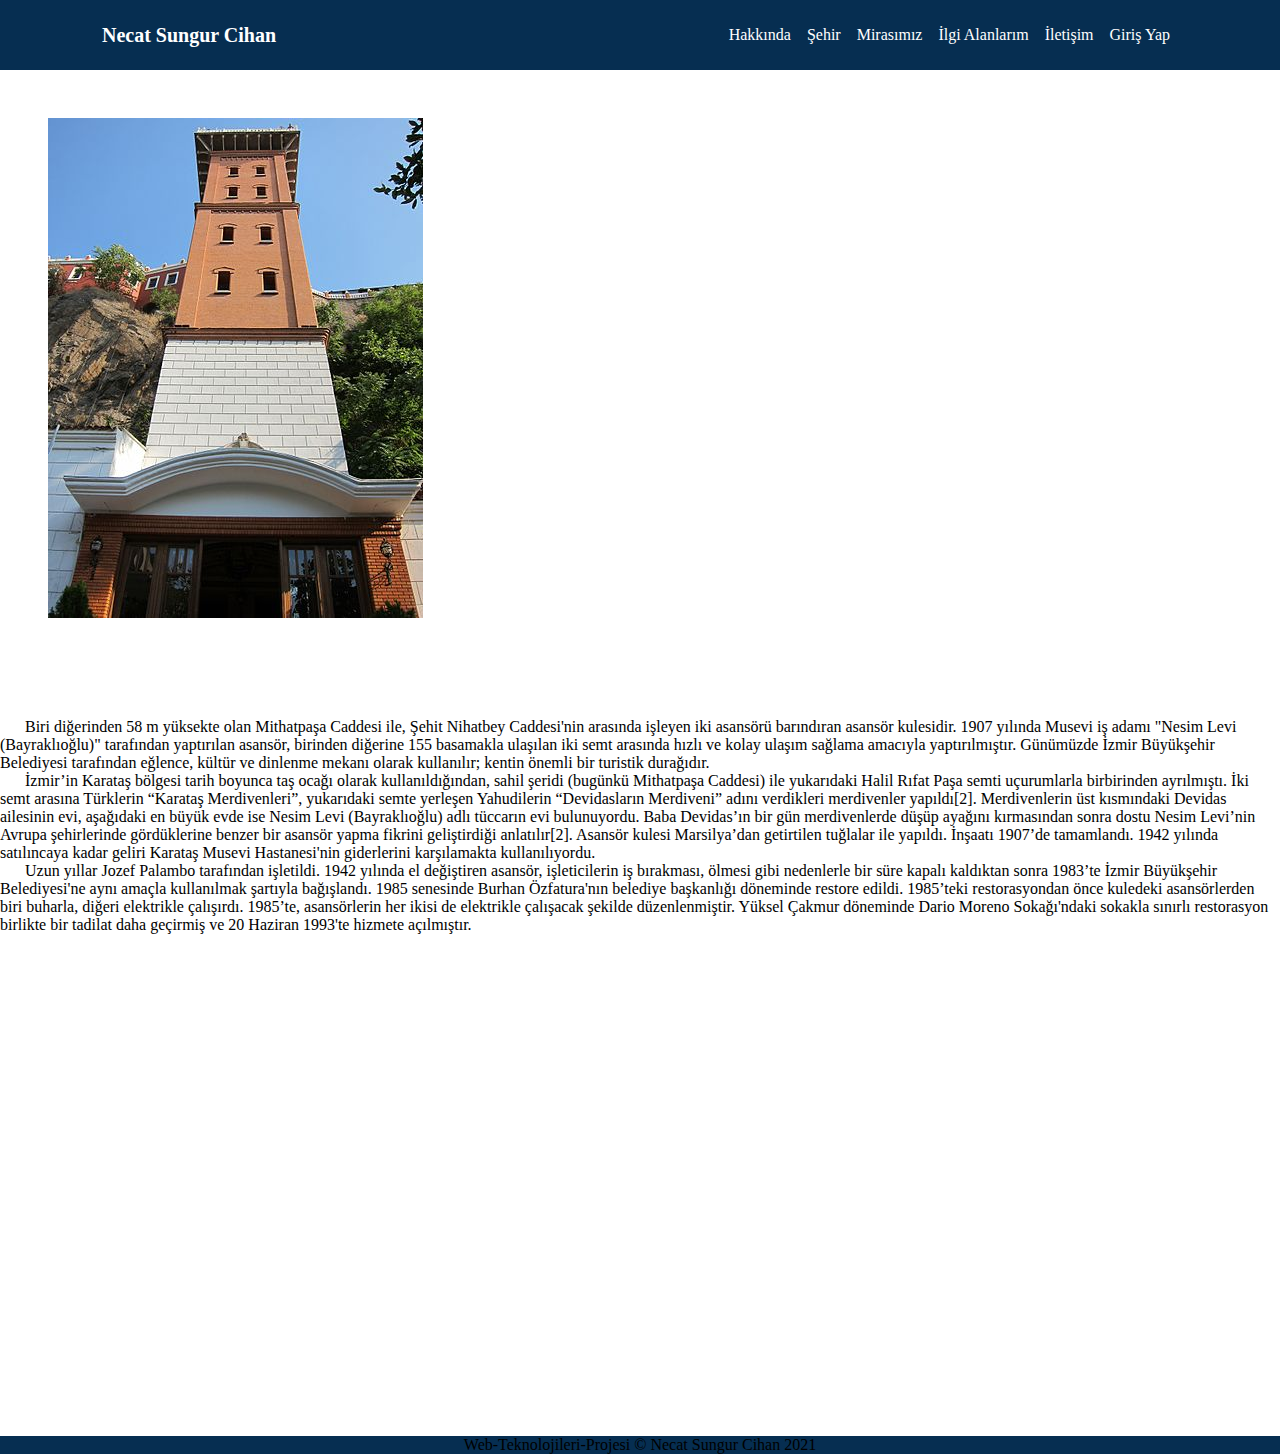
<file: asansor.html>
<!DOCTYPE html>
<html lang="en">
<head>
    <meta charset="UTF-8">
    <meta http-equiv="X-UA-Compatible" content="IE=edge">
    <meta name="viewport" content="width=device-width, initial-scale=1.0">
    <title>Necat Sungur Cihan | B191210046</title>
    <meta name="keyword" content="Necat Sungur Cihan | B191210046"> 
    <!-- Css links -->
    <link rel="stylesheet" href="css/global.css">
    <link rel="stylesheet" href="css/main.css">
    <!-- Tablet -->
    <link rel="stylesheet" media="(max-width:1200px)" href="css/tablet.css">
    <!-- Mobile -->
    <link rel="stylesheet" media="(max-width:768px)" href="css/mobile.css">
    <!-- Bootstrap -->
    <link href="https://cdn.jsdelivr.net/npm/bootstrap@5.0.0/dist/css/bootstrap.min.css" rel="stylesheet" integrity="sha384-wEmeIV1mKuiNpC+IOBjI7aAzPcEZeedi5yW5f2yOq55WWLwNGmvvx4Um1vskeMj0" crossorigin="anonymous">
</head>
<body>
    <header class="bg-dark-blue">
        <div class="nav-box">
          <nav id="navbar">
            <a href="index.html"><h1 class="heading-small">Necat Sungur Cihan</h1></a>
            <ul>
                <li><a href="index.html">Hakkında</a></li>
            <li><a href="city.html">Şehir</a></li>
            <li><a href="mirasimiz.html">Mirasımız</a></li>
            <li><a href="ilgi.php">İlgi Alanlarım</a></li>
            <li><a href="iletisim.html">İletişim</a></li>
            <li><a href="login.php">Giriş Yap</a></li>
            </ul>
        </nav>
        </div>
    </header>

    <div class="container">
        <div class="row">
            <div class="col-lg-5">
                <img src="images/Asansor_From_Ground_Level_Izmir_Turkey.jpg" alt="Tarihi Asansör" id="tower-pic">
            </div>
            <div class="col-lg-7">
                <p class="paragraf-extra"> 
                    <span id="paragraf">Biri diğerinden 58 m yüksekte olan Mithatpaşa Caddesi ile, Şehit Nihatbey Caddesi'nin arasında işleyen iki asansörü barındıran asansör kulesidir. 1907 yılında Musevi iş adamı "Nesim Levi (Bayraklıoğlu)" tarafından yaptırılan asansör, birinden diğerine 155 basamakla ulaşılan iki semt arasında hızlı ve kolay ulaşım sağlama amacıyla yaptırılmıştır. Günümüzde İzmir Büyükşehir Belediyesi tarafından eğlence, kültür ve dinlenme mekanı olarak kullanılır; kentin önemli bir turistik durağıdır.</span>
                </p>
                <p>
                    <span id="paragraf">İzmir’in Karataş bölgesi tarih boyunca taş ocağı olarak kullanıldığından, sahil şeridi (bugünkü Mithatpaşa Caddesi) ile yukarıdaki Halil Rıfat Paşa semti uçurumlarla birbirinden ayrılmıştı. İki semt arasına Türklerin “Karataş Merdivenleri”, yukarıdaki semte yerleşen Yahudilerin “Devidasların Merdiveni” adını verdikleri merdivenler yapıldı[2]. Merdivenlerin üst kısmındaki Devidas ailesinin evi, aşağıdaki en büyük evde ise Nesim Levi (Bayraklıoğlu) adlı tüccarın evi bulunuyordu. Baba Devidas’ın bir gün merdivenlerde düşüp ayağını kırmasından sonra dostu Nesim Levi’nin Avrupa şehirlerinde gördüklerine benzer bir asansör yapma fikrini geliştirdiği anlatılır[2]. Asansör kulesi Marsilya’dan getirtilen tuğlalar ile yapıldı. İnşaatı 1907’de tamamlandı. 1942 yılında satılıncaya kadar geliri Karataş Musevi Hastanesi'nin giderlerini karşılamakta kullanılıyordu.</span>
                </p>
                <p>
                    <span id="paragraf">Uzun yıllar Jozef Palambo tarafından işletildi. 1942 yılında el değiştiren asansör, işleticilerin iş bırakması, ölmesi gibi nedenlerle bir süre kapalı kaldıktan sonra 1983’te İzmir Büyükşehir Belediyesi'ne aynı amaçla kullanılmak şartıyla bağışlandı. 1985 senesinde Burhan Özfatura'nın belediye başkanlığı döneminde restore edildi. 1985’teki restorasyondan önce kuledeki asansörlerden biri buharla, diğeri elektrikle çalışırdı. 1985’te, asansörlerin her ikisi de elektrikle çalışacak şekilde düzenlenmiştir. Yüksel Çakmur döneminde Dario Moreno Sokağı'ndaki sokakla sınırlı restorasyon birlikte bir tadilat daha geçirmiş ve 20 Haziran 1993'te hizmete açılmıştır.</span>
                </p>
            </div>
            <iframe src="https://www.google.com/maps/embed?pb=!1m18!1m12!1m3!1d3126.423436510068!2d27.11536106529469!3d38.408578229648924!2m3!1f0!2f0!3f0!3m2!1i1024!2i768!4f13.1!3m3!1m2!1s0x14bbd925a76e26f7%3A0xb540dfdc0bb32e47!2zxLB6bWlyIFRhcmloaSBBc2Fuc8O2ciBCaW5hc8Sx!5e0!3m2!1sen!2str!4v1621702652671!5m2!1sen!2str" width="600" height="450" style="border:0;" allowfullscreen="" loading="lazy"></iframe>
        </div>
    </div>
    

    <footer class="py-5 bg-dark-blue text-white text-center">
        Web-Teknolojileri-Projesi © Necat Sungur Cihan 2021
    </footer>
    
    
      <script src="https://cdn.jsdelivr.net/npm/bootstrap@5.0.1/dist/js/bootstrap.bundle.min.js" integrity="sha384-gtEjrD/SeCtmISkJkNUaaKMoLD0//ElJ19smozuHV6z3Iehds+3Ulb9Bn9Plx0x4" crossorigin="anonymous"></script>
</body>
</html>
</file>
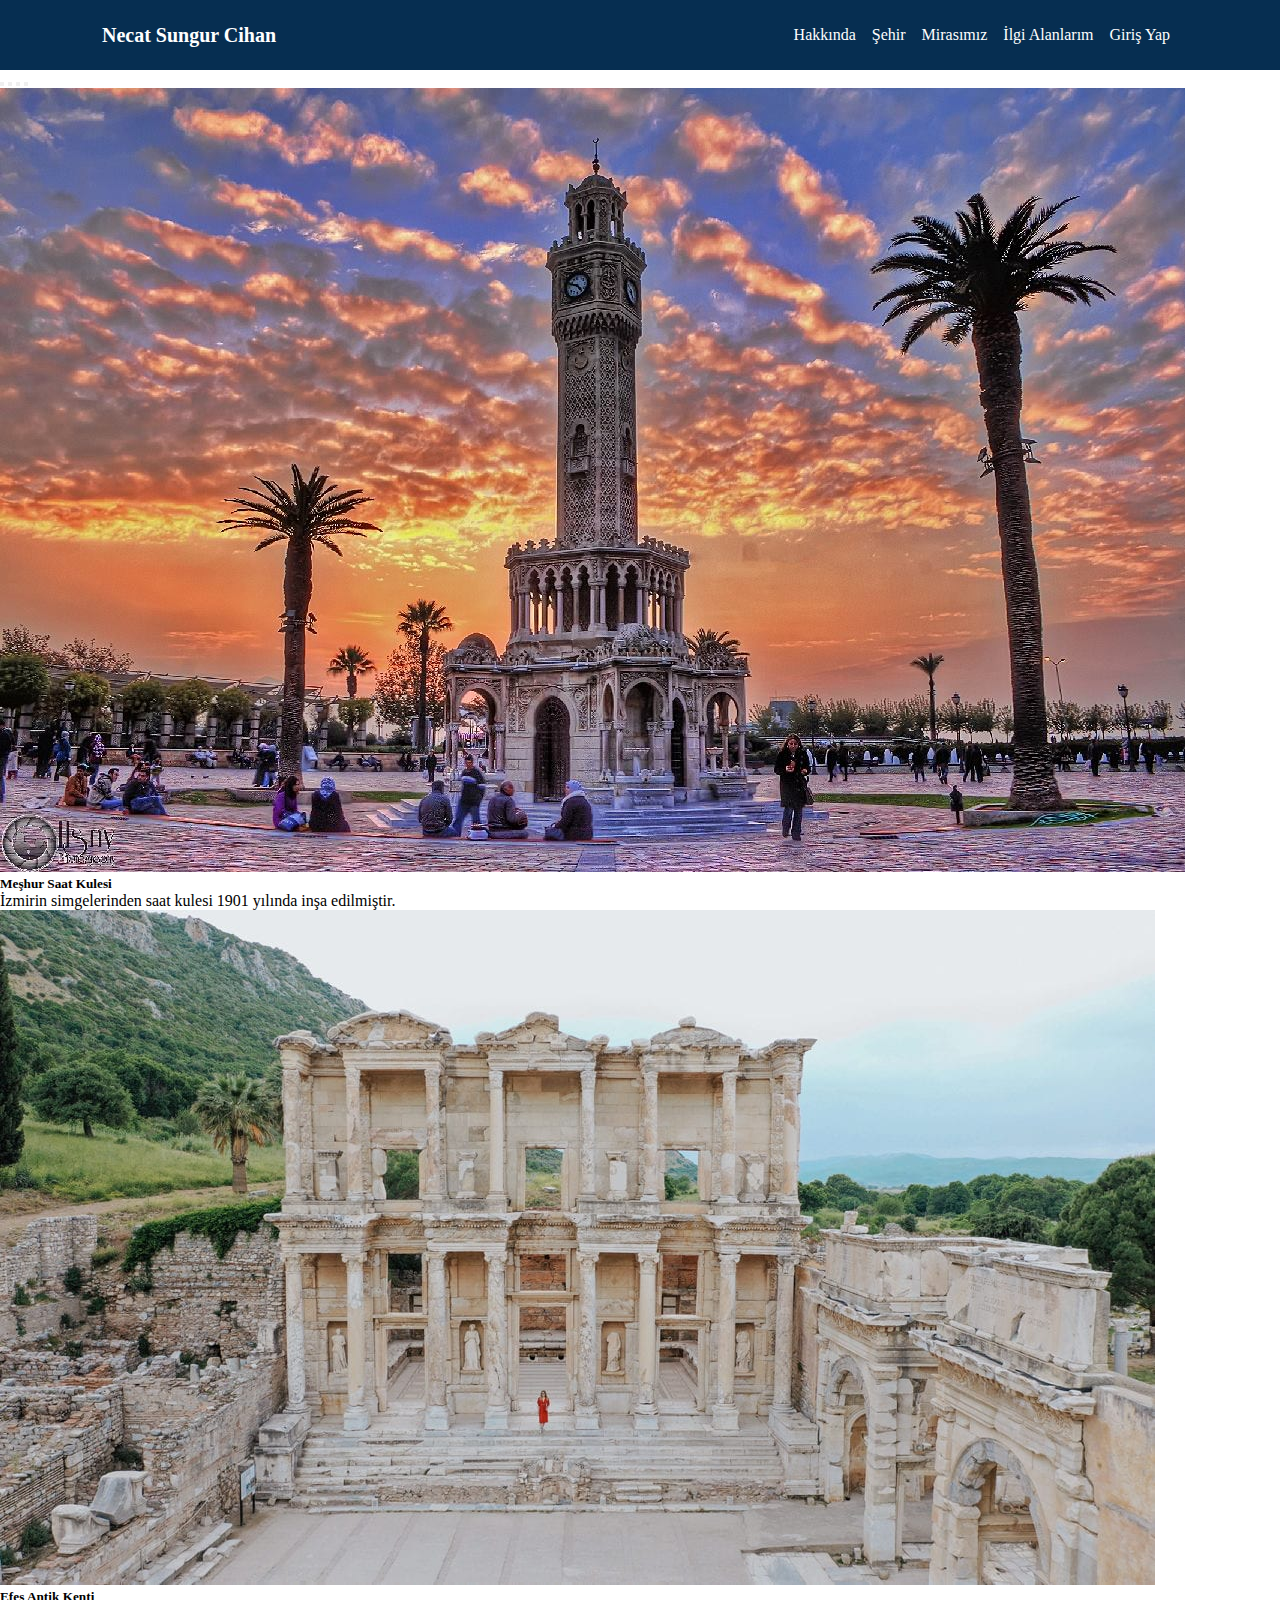
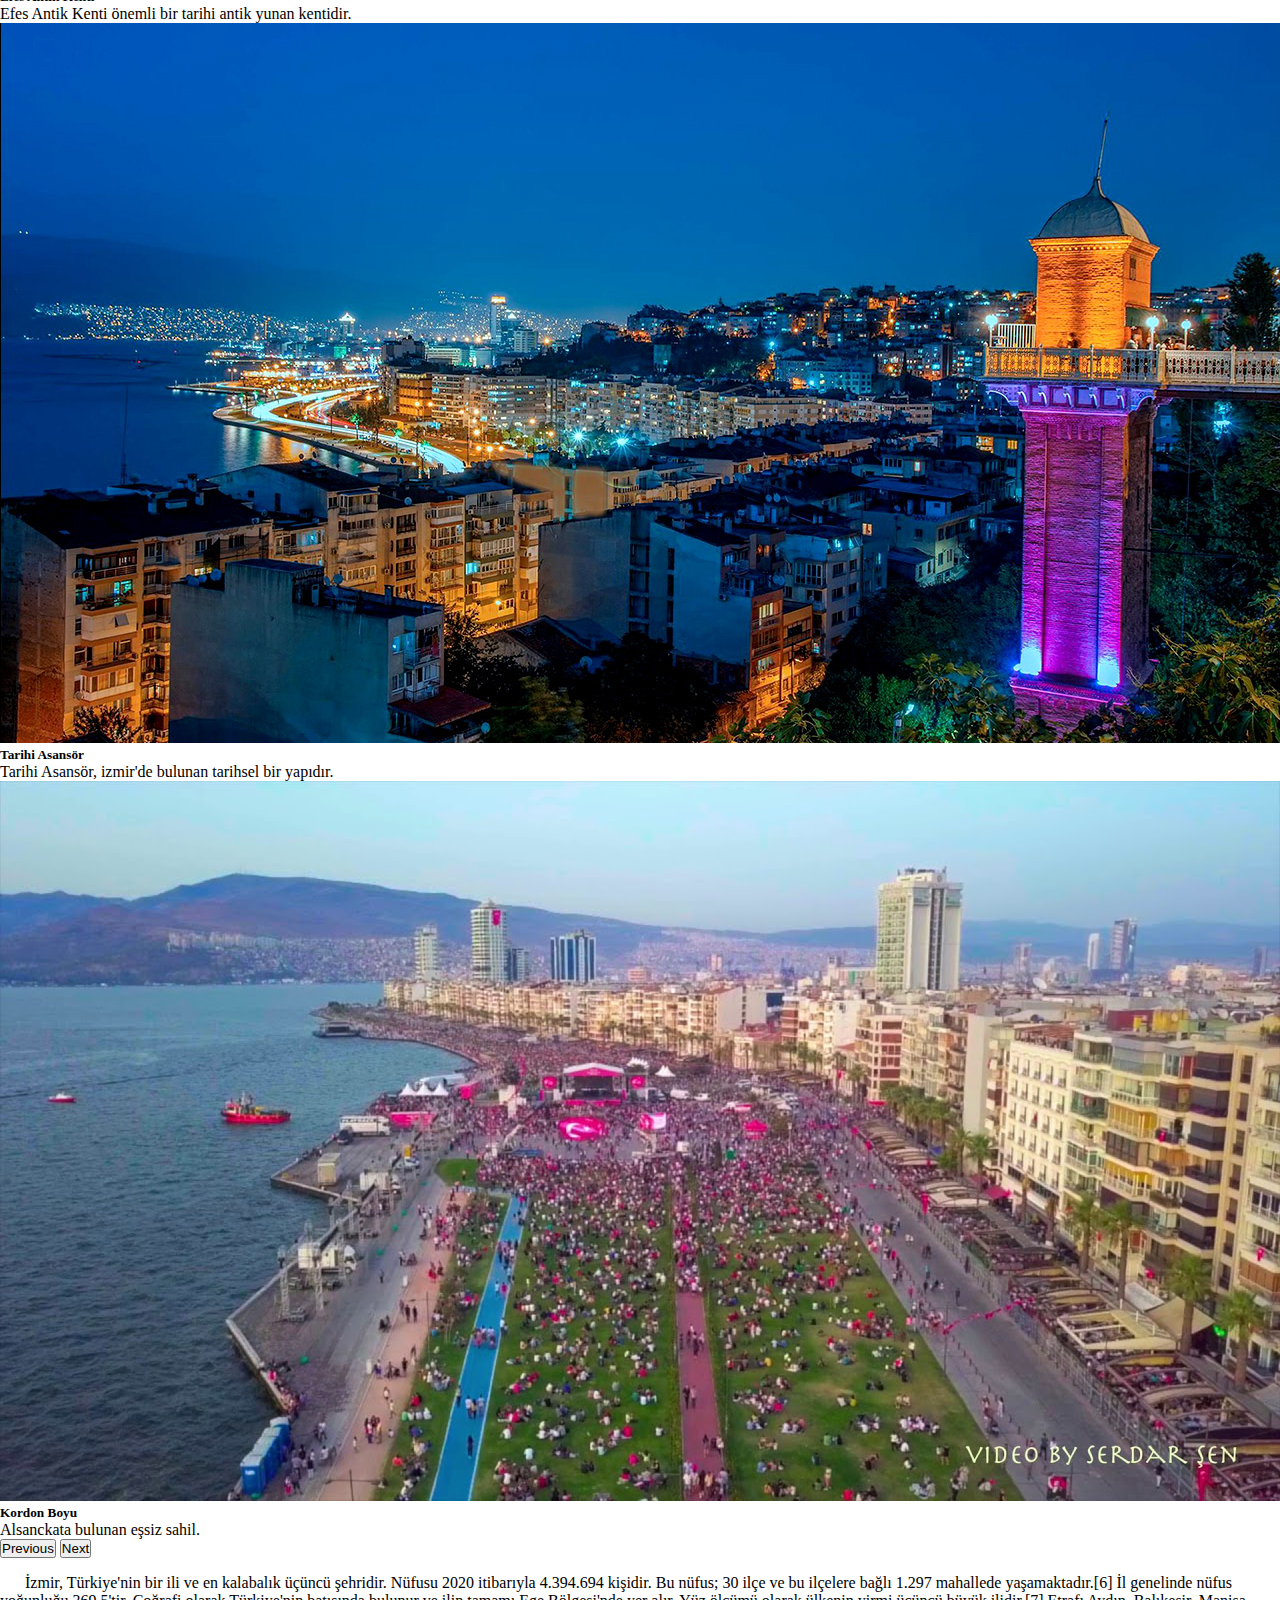
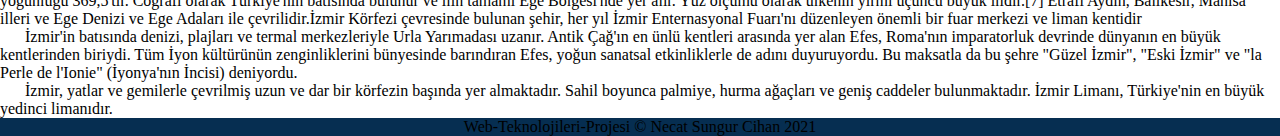
<file: city.html>
<!DOCTYPE html>
<html lang="en">
<head>
    <meta charset="UTF-8">
    <meta http-equiv="X-UA-Compatible" content="IE=edge">
    <meta name="viewport" content="width=device-width, initial-scale=1.0">
    <title>Necat Sungur Cihan | B191210046</title>
    <meta name="keyword" content="Necat Sungur Cihan | B191210046"> 
    <!-- Css links -->
    <link rel="stylesheet" href="css/global.css">
    <link rel="stylesheet" href="css/main.css">
    <!-- Tablet -->
    <link rel="stylesheet" media="(max-width:768px)" href="css/tablet.css">
    <!-- Mobile -->
    <link rel="stylesheet" media="(max-width:768px)" href="css/mobile.css">
    <!-- Bootstrap -->
    <link href="https://cdn.jsdelivr.net/npm/bootstrap@5.0.0/dist/css/bootstrap.min.css" rel="stylesheet" integrity="sha384-wEmeIV1mKuiNpC+IOBjI7aAzPcEZeedi5yW5f2yOq55WWLwNGmvvx4Um1vskeMj0" crossorigin="anonymous">
</head>
<body>
    <header class="bg-dark-blue">
        <div class="nav-box">
          <nav id="navbar">
            <a href="index.html"><h1 class="heading-small">Necat Sungur Cihan</h1></a>

            <ul>
                <li><a href="index.html">Hakkında</a></li>
                <li><a href="city.html">Şehir</a></li>
                <li><a href="mirasimiz.html">Mirasımız</a></li>
                <li><a href="#ilgi">İlgi Alanlarım</a></li>
                <li><a href="#giris">Giriş Yap</a></li>
            </ul>
        </nav>
        </div>
    </header>

    <main>
      <div class="container mt-3  ">
        <div class="row">
          <div id="carouselExampleCaptions" class="carousel slide" data-bs-ride="carousel">
            <div class="carousel-indicators">
              <button type="button" data-bs-target="#carouselExampleCaptions" data-bs-slide-to="0" class="active" aria-current="true" aria-label="Slide 1"></button>
              <button type="button" data-bs-target="#carouselExampleCaptions" data-bs-slide-to="1" aria-label="Slide 2"></button>
              <button type="button" data-bs-target="#carouselExampleCaptions" data-bs-slide-to="2" aria-label="Slide 3"></button>
              <button type="button" data-bs-target="#carouselExampleCaptions" data-bs-slide-to="3" aria-label="Slide 4"></button>
            </div>
            <div class="carousel-inner">
              <div class="carousel-item active ">
                <a href="saatkulesi.html">
                  <img src="images/izmirsaatkulesi-1.jpg" class="d-block w-100" alt="Saat Kulesi">
                </a>
                <div class="carousel-caption d-none d-md-block">
                  <h5>Meşhur Saat Kulesi</h5>
                  <p>İzmirin simgelerinden saat kulesi 1901 yılında inşa edilmiştir.</p>
                </div>
              </div>
              <div class="carousel-item">
                <a href="efes.html">
                  <img src="images/efes-antik-kenti-selcuk-izmir-1155x675.jpg" class="d-block w-100" alt="Efes Antik Kenti">
                </a>
                <div class="carousel-caption d-none d-md-block">
                  <h5>Efes Antik Kenti</h5>
                  <p>Efes Antik Kenti önemli bir tarihi antik yunan kentidir.</p>
                </div>
              </div>
              <div class="carousel-item">
                <a href="asansor.html">
                  <img src="images/location.8114.747549.jpg" class="d-block w-100" alt="Tarihi Asansör">
                </a>
                <div class="carousel-caption d-none d-md-block">
                  <h5>Tarihi Asansör</h5>
                  <p>Tarihi Asansör, izmir'de bulunan tarihsel bir yapıdır.</p>
                </div>
              </div>
              <div class="carousel-item">
                <a href="kordon.html">
                  <img src="images/maxresdefault.jpg" class="d-block w-100" alt="Kordon Boyu">
                </a>
                <div class="carousel-caption d-none d-md-block">
                  <h5>Kordon Boyu</h5>
                  <p>Alsanckata bulunan eşsiz sahil.</p>
                </div>
              </div>
            </div>
            <button class="carousel-control-prev" type="button" data-bs-target="#carouselExampleCaptions" data-bs-slide="prev">
              <span class="carousel-control-prev-icon" aria-hidden="true"></span>
              <span class="visually-hidden">Previous</span>
            </button>
            <button class="carousel-control-next" type="button" data-bs-target="#carouselExampleCaptions" data-bs-slide="next">
              <span class="carousel-control-next-icon" aria-hidden="true"></span>
              <span class="visually-hidden">Next</span>
            </button>
          </div>
        </div>
      </div>
    </main>
    <div class="container">
      <p class="paragraf">
        <span id="paragraf">İzmir, Türkiye'nin bir ili ve en kalabalık üçüncü şehridir. Nüfusu 2020 itibarıyla 4.394.694 kişidir. Bu nüfus; 30 ilçe ve bu ilçelere bağlı 1.297 mahallede yaşamaktadır.[6] İl genelinde nüfus yoğunluğu 369,5'tir. Coğrafi olarak Türkiye'nin batısında bulunur ve ilin tamamı Ege Bölgesi'nde yer alır. Yüz ölçümü olarak ülkenin yirmi üçüncü büyük ilidir.[7] Etrafı Aydın, Balıkesir, Manisa illeri ve Ege Denizi ve Ege Adaları ile çevrilidir.İzmir Körfezi çevresinde bulunan şehir, her yıl İzmir Enternasyonal Fuarı'nı düzenleyen önemli bir fuar merkezi ve liman kentidir</span>
      </p>
      <p>
        <span id="paragraf">İzmir'in batısında denizi, plajları ve termal merkezleriyle Urla Yarımadası uzanır. Antik Çağ'ın en ünlü kentleri arasında yer alan Efes, Roma'nın imparatorluk devrinde dünyanın en büyük kentlerinden biriydi. Tüm İyon kültürünün zenginliklerini bünyesinde barındıran Efes, yoğun sanatsal etkinliklerle de adını duyuruyordu. Bu maksatla da bu şehre "Güzel İzmir", "Eski İzmir" ve "la Perle de l'Ionie" (İyonya'nın İncisi) deniyordu.</span>
      </p>
      <p>
        <span id="paragraf">İzmir, yatlar ve gemilerle çevrilmiş uzun ve dar bir körfezin başında yer almaktadır. Sahil boyunca palmiye, hurma ağaçları ve geniş caddeler bulunmaktadır. İzmir Limanı, Türkiye'nin en büyük yedinci limanıdır.</span>
      </p>
    </div>

    <footer class="py-5 bg-dark-blue text-white text-center">
      Web-Teknolojileri-Projesi © Necat Sungur Cihan 2021
    </footer>

    <script src="https://cdn.jsdelivr.net/npm/bootstrap@5.0.1/dist/js/bootstrap.bundle.min.js" integrity="sha384-gtEjrD/SeCtmISkJkNUaaKMoLD0//ElJ19smozuHV6z3Iehds+3Ulb9Bn9Plx0x4" crossorigin="anonymous"></script>

</body>
</html>
</file>
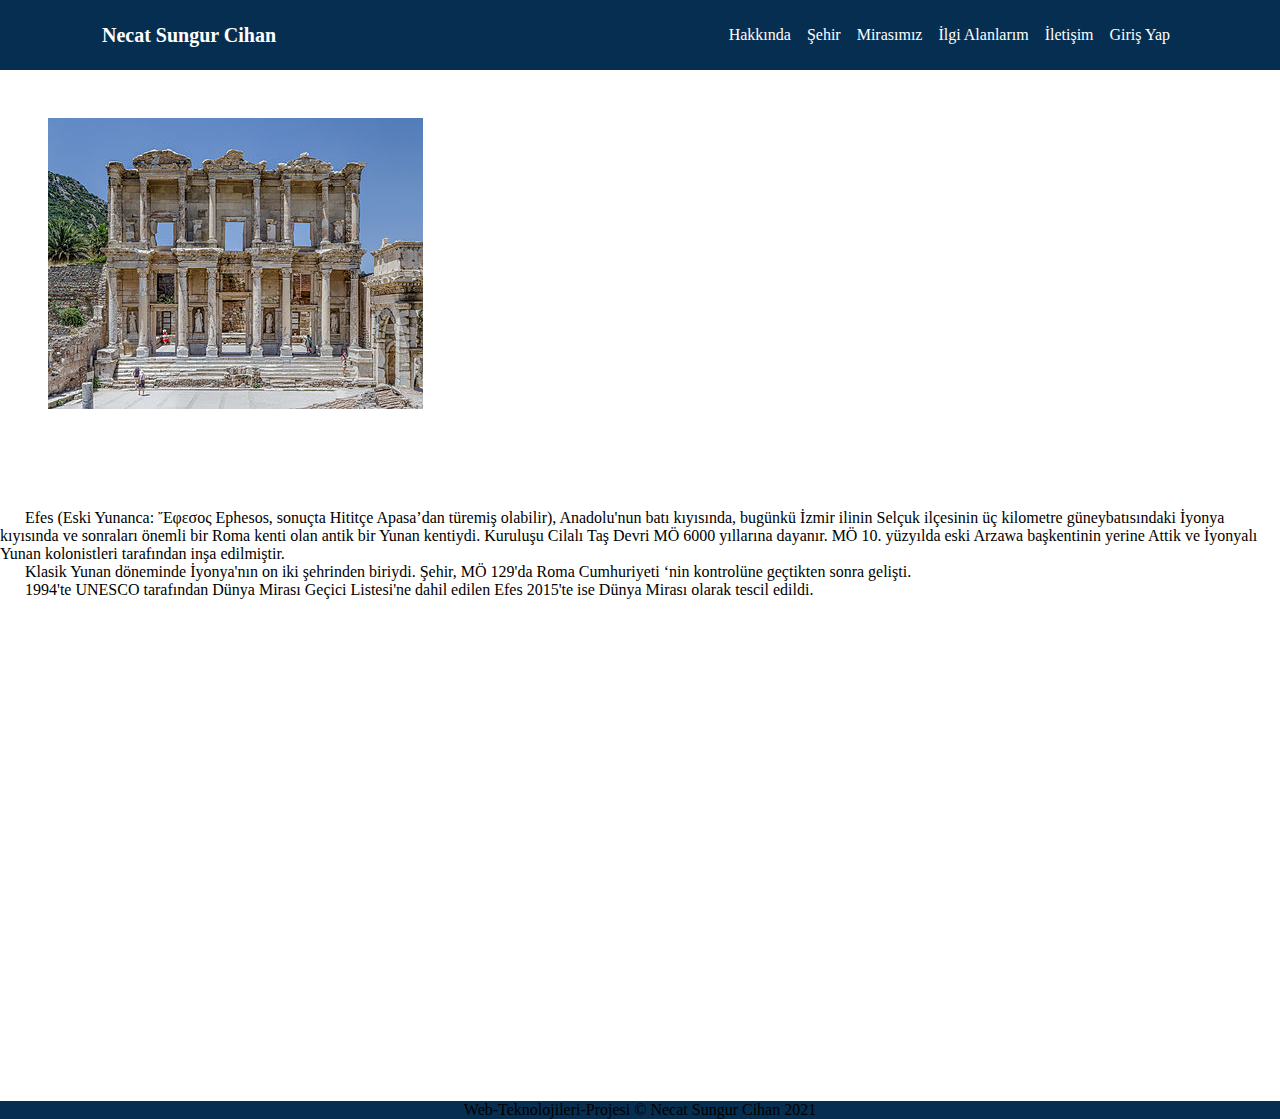
<file: efes.html>
<!DOCTYPE html>
<html lang="en">
<head>
    <meta charset="UTF-8">
    <meta http-equiv="X-UA-Compatible" content="IE=edge">
    <meta name="viewport" content="width=device-width, initial-scale=1.0">
    <title>Necat Sungur Cihan | B191210046</title>
    <meta name="keyword" content="Necat Sungur Cihan | B191210046"> 
    <!-- Css links -->
    <link rel="stylesheet" href="css/global.css">
    <link rel="stylesheet" href="css/main.css">
    <!-- Tablet -->
    <link rel="stylesheet" media="(max-width:1200px)" href="css/tablet.css">
    <!-- Mobile -->
    <link rel="stylesheet" media="(max-width:768px)" href="css/mobile.css">
    <!-- Bootstrap -->
    <link href="https://cdn.jsdelivr.net/npm/bootstrap@5.0.0/dist/css/bootstrap.min.css" rel="stylesheet" integrity="sha384-wEmeIV1mKuiNpC+IOBjI7aAzPcEZeedi5yW5f2yOq55WWLwNGmvvx4Um1vskeMj0" crossorigin="anonymous">
</head>
<body>
    <header class="bg-dark-blue">
        <div class="nav-box">
          <nav id="navbar">
            <a href="index.html"><h1 class="heading-small">Necat Sungur Cihan</h1></a>
    
            <ul>
                <li><a href="index.html">Hakkında</a></li>
            <li><a href="city.html">Şehir</a></li>
            <li><a href="mirasimiz.html">Mirasımız</a></li>
            <li><a href="ilgi.php">İlgi Alanlarım</a></li>
            <li><a href="iletisim.html">İletişim</a></li>
            <li><a href="login.php">Giriş Yap</a></li>
            </ul>
        </nav>
        </div>
    </header>

    <div class="container">
        <div class="row">
            <div class="col-lg-5">
                <img src="images/Ephesus_Celsus_Library_Façade.jpg" alt="Efes Antik Kenti" id="tower-pic">
            </div>
            <div class="col-lg-7">
                <p class="paragraf-extra">
                    <span id="paragraf">Efes (Eski Yunanca: Ἔφεσος Ephesos, sonuçta Hititçe Apasa’dan türemiş olabilir), Anadolu'nun batı kıyısında, bugünkü İzmir ilinin Selçuk ilçesinin üç kilometre güneybatısındaki İyonya kıyısında ve sonraları önemli bir Roma kenti olan antik bir Yunan kentiydi. Kuruluşu Cilalı Taş Devri MÖ 6000 yıllarına dayanır. MÖ 10. yüzyılda eski Arzawa başkentinin yerine Attik ve İyonyalı Yunan kolonistleri tarafından inşa edilmiştir.</span>
                </p>
                <p>
                    <span id="paragraf">Klasik Yunan döneminde İyonya'nın on iki şehrinden biriydi. Şehir, MÖ 129'da Roma Cumhuriyeti ‘nin kontrolüne geçtikten sonra gelişti.</span>
                </p>
                <p>
                    <span id="paragraf">1994'te UNESCO tarafından Dünya Mirası Geçici Listesi'ne dahil edilen Efes 2015'te ise Dünya Mirası olarak tescil edildi.</span>
                </p>
            </div>
            <iframe src="https://www.google.com/maps/embed?pb=!1m18!1m12!1m3!1d3146.5506709188458!2d27.339269215280886!3d37.94092627972965!2m3!1f0!2f0!3f0!3m2!1i1024!2i768!4f13.1!3m3!1m2!1s0x14bead48f0b30447%3A0xd0fbf18a0924b6f8!2sEfes%20Antik%20Kenti!5e0!3m2!1sen!2str!4v1621701323384!5m2!1sen!2str" width="750" height="450" style="border:0;" allowfullscreen="" loading="lazy"></iframe>
        </div>
    </div>



    <footer class="py-5 bg-dark-blue text-white text-center">
        Web-Teknolojileri-Projesi © Necat Sungur Cihan 2021
    </footer>
    
    
      <script src="https://cdn.jsdelivr.net/npm/bootstrap@5.0.1/dist/js/bootstrap.bundle.min.js" integrity="sha384-gtEjrD/SeCtmISkJkNUaaKMoLD0//ElJ19smozuHV6z3Iehds+3Ulb9Bn9Plx0x4" crossorigin="anonymous"></script>
</body>
</html>
</file>
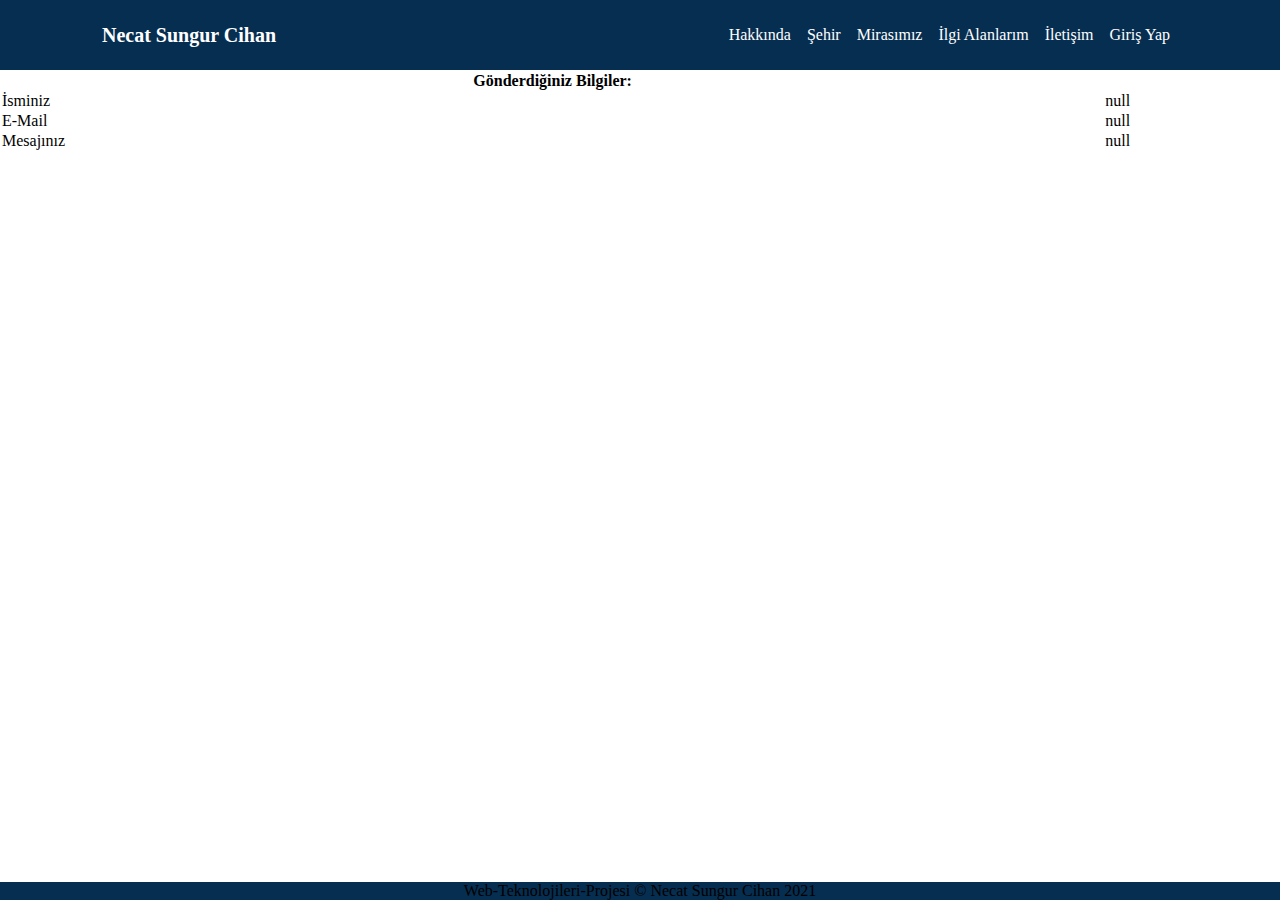
<file: git.html>
<!DOCTYPE html>
<html lang="en">
<head>
    <meta charset="UTF-8">
    <meta http-equiv="X-UA-Compatible" content="IE=edge">
    <meta name="viewport" content="width=device-width, initial-scale=1.0">
    <title>Necat Sungur Cihan | B191210046</title>
    <meta name="keyword" content="Necat Sungur Cihan | B191210046"> 
    <!-- Css links -->
    <link rel="stylesheet" href="css/global.css">
    <link rel="stylesheet" href="css/main.css">
    <!-- Tablet -->
    <link rel="stylesheet" media="(max-width:1200px)" href="css/tablet.css">
    <!-- Mobile -->
    <link rel="stylesheet" media="(max-width:768px)" href="css/mobile.css">
    <!-- Bootstrap -->
    <link href="https://cdn.jsdelivr.net/npm/bootstrap@5.0.0/dist/css/bootstrap.min.css" rel="stylesheet" integrity="sha384-wEmeIV1mKuiNpC+IOBjI7aAzPcEZeedi5yW5f2yOq55WWLwNGmvvx4Um1vskeMj0" crossorigin="anonymous">
</head>
<body>
    <header class="bg-dark-blue">
        <div class="nav-box">
          <nav id="navbar">
            <a href="index.html"><h1 class="heading-small">Necat Sungur Cihan</h1></a>
    
            <ul>
                <li><a href="index.html">Hakkında</a></li>
            <li><a href="city.html">Şehir</a></li>
            <li><a href="mirasimiz.html">Mirasımız</a></li>
            <li><a href="ilgi.php">İlgi Alanlarım</a></li>
            <li><a href="iletisim.html">İletişim</a></li>
            <li><a href="login.php">Giriş Yap</a></li>
            </ul>
        </nav>
        </div>
    </header>
    <main>

		<div class="container">
			
			<div class="row">




				<script type="text/javascript">

					function getParameterByName(name, url) 
					{
		            	if (!url) url = window.location.href;
    		       		name = name.replace(/[\[\]]/g, '\\$&');
        		    	var regex = new RegExp('[?&]' + name + '(=([^&#]*)|&|#|$)'),
            		    	results = regex.exec(url);
           				if (!results) return null;
           				if (!results[2]) return '';
           				return decodeURIComponent(results[2].replace(/\+/g, ' '));
        			}

  				    var name = getParameterByName('name');
  				    var email = getParameterByName('email');
  				    var message = getParameterByName('message');

				</script>

				<table class="table">
						<thead class="">
							<tr>
								<th>Gönderdiğiniz Bilgiler: </th>
							</tr>
						</thead>

						<tbody>
							<tr>
								<td>İsminiz</td>
								<td>
									<script>document.write(name);
									</script>
								</td>
							</tr>
	
							<tr>
								<td>E-Mail</td>
								<td>
									<script>document.write(email);
									</script>
								</td>
							</tr>
	
							<tr>
								<td>Mesajınız</td>
								<td>
									<script>document.write(message);
									</script>
								</td>
							</tr>
	
						</tbody>
					
				</table>	


			</div>

		</div>

	</main>

    <footer class="py-5 bg-dark-blue text-white text-center" id="footer-ilgi">
        Web-Teknolojileri-Projesi © Necat Sungur Cihan 2021
      </footer>
  
      <script src="https://cdn.jsdelivr.net/npm/bootstrap@5.0.1/dist/js/bootstrap.bundle.min.js" integrity="sha384-gtEjrD/SeCtmISkJkNUaaKMoLD0//ElJ19smozuHV6z3Iehds+3Ulb9Bn9Plx0x4" crossorigin="anonymous"></script>
</body>
</html>
</file>
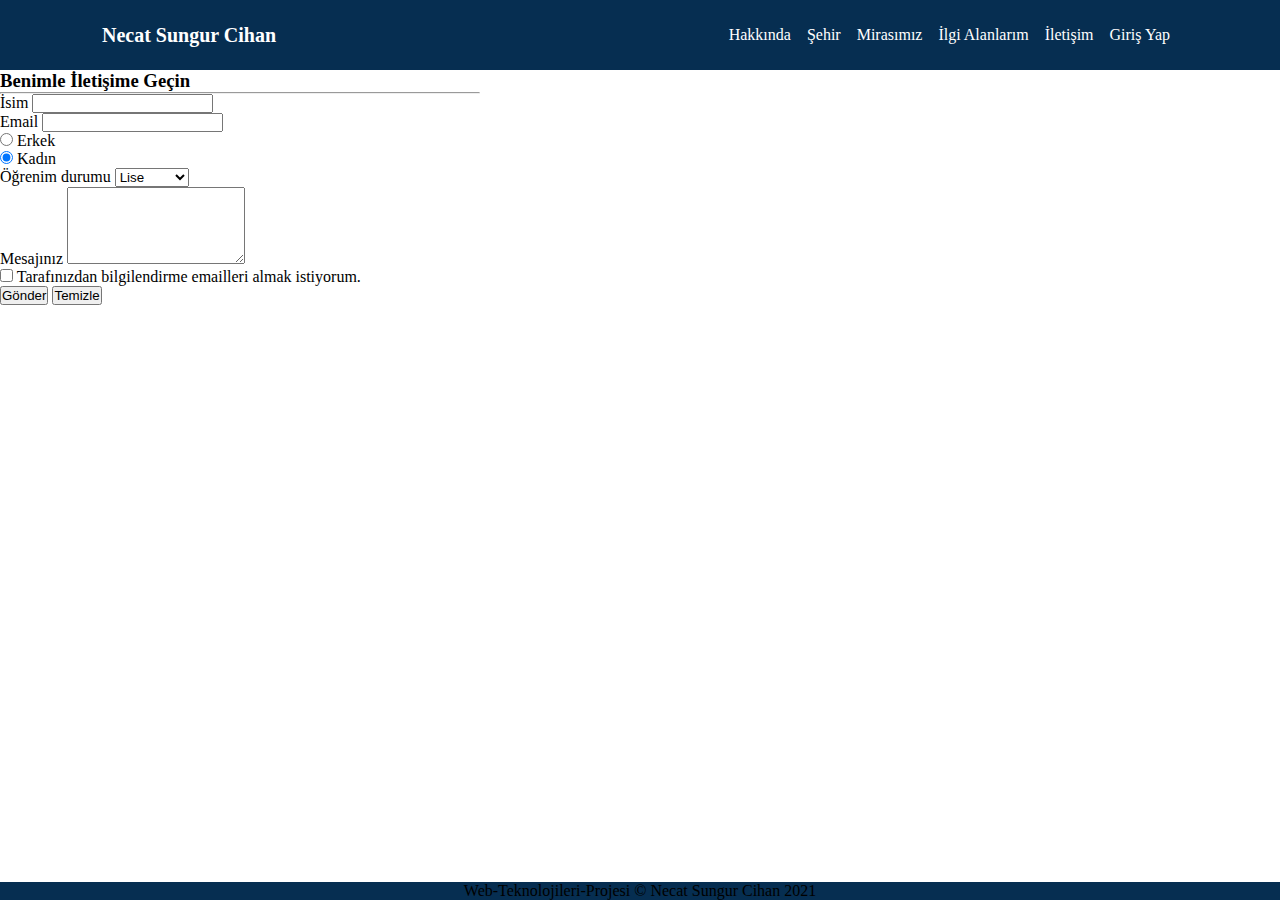
<file: iletisim.html>
<!DOCTYPE html>
<html lang="en">
<head>
    <meta charset="UTF-8">
    <meta http-equiv="X-UA-Compatible" content="IE=edge">
    <meta name="viewport" content="width=device-width, initial-scale=1.0">
    <title>Necat Sungur Cihan | B191210046</title>
    <meta name="keyword" content="Necat Sungur Cihan | B191210046"> 
    <!-- Css links -->
    <link rel="stylesheet" href="css/global.css">
    <link rel="stylesheet" href="css/main.css">
    <!-- Tablet -->
    <link rel="stylesheet" media="(max-width:1200px)" href="css/tablet.css">
    <!-- Mobile -->
    <link rel="stylesheet" media="(max-width:768px)" href="css/mobile.css">
    <!-- Bootstrap -->
    <link href="https://cdn.jsdelivr.net/npm/bootstrap@5.0.0/dist/css/bootstrap.min.css" rel="stylesheet" integrity="sha384-wEmeIV1mKuiNpC+IOBjI7aAzPcEZeedi5yW5f2yOq55WWLwNGmvvx4Um1vskeMj0" crossorigin="anonymous">
</head>
<body>
    <header class="bg-dark-blue">
        <div class="nav-box">
          <nav id="navbar">
            <a href="index.html"><h1 class="heading-small">Necat Sungur Cihan</h1></a>
    
            <ul>
                <li><a href="index.html">Hakkında</a></li>
            <li><a href="city.html">Şehir</a></li>
            <li><a href="mirasimiz.html">Mirasımız</a></li>
            <li><a href="ilgi.php">İlgi Alanlarım</a></li>
            <li><a href="iletisim.html">İletişim</a></li>
            <li><a href="login.php">Giriş Yap</a></li>
            </ul>
        </nav>
        </div>
    </header>
    <div class="container">
        <form action="git.html" class="iletisim" onsubmit="dene()">
            <h3>Benimle İletişime Geçin</h3>
            <hr>
            <div class="form-group">
                <label for="name">İsim</label>
                <input type="text" name="name" id="name" class="form-control">
            </div>
            <div class="form-group">
                <label for="email">Email</label>
                <input type="email" id="email" name="email" class="form-control">
            </div>
            <div class="form-check">            
                <input class="form-check-input" type="radio" name="flexRadioDefault" id="flexRadioDefault1">
                <label class="form-check-label" for="flexRadioDefault1">
                  Erkek
                </label>
              </div>
              <div class="form-check">
                <input class="form-check-input" type="radio" name="flexRadioDefault" id="flexRadioDefault2" checked>
                <label class="form-check-label" for="flexRadioDefault2">
                  Kadın
                </label>
              </div>
            <div class="form-group">
                <label for="language">Öğrenim durumu</label>
                <select class="form-control" id="language">
                    <option>Lise</option>
                    <option>Önlisans</option>
                    <option>Lisans</option>
                </select>
            </div>
            <div class="form-group">
                <label for="message">Mesajınız</label>
                <textarea name="message" id="message" rows="5" class="form-control"></textarea>
            </div>
            <div class="form-group">
                <div class="form-check">
                    <input type="checkbox" name="accept" id="accept" class="form-check-input">
                    <label for="accept" class="form-check-test">Tarafınızdan bilgilendirme emailleri almak istiyorum.</label>
                </div>
            </div>
            <button type="submit" class="btn btn-primary" onclick="dene()" id="uyari">Gönder</button>
            <button  class="btn btn-danger" id="temizle">Temizle</button>

        </form>
    </div>

      <footer class="py-5 bg-dark-blue text-white text-center" id="footer-ilgi">
        Web-Teknolojileri-Projesi © Necat Sungur Cihan 2021
      </footer>
  
      <script src="app.js"></script>
      <script src="https://cdn.jsdelivr.net/npm/bootstrap@5.0.1/dist/js/bootstrap.bundle.min.js" integrity="sha384-gtEjrD/SeCtmISkJkNUaaKMoLD0//ElJ19smozuHV6z3Iehds+3Ulb9Bn9Plx0x4" crossorigin="anonymous"></script>
</body>
</html>
</file>
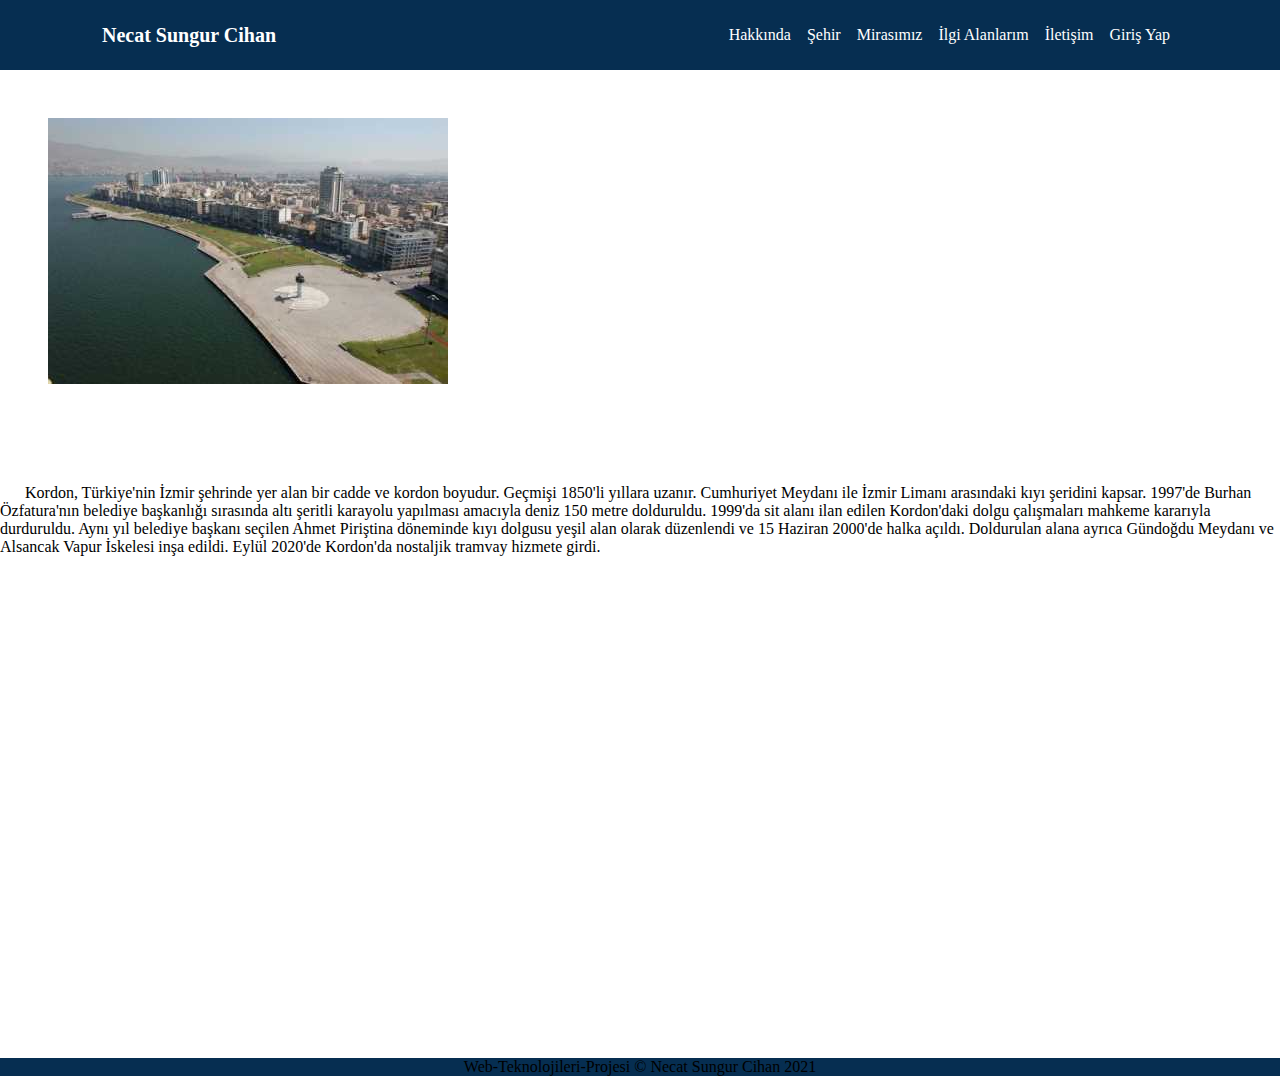
<file: kordon.html>
<!DOCTYPE html>
<html lang="en">
<head>
    <meta charset="UTF-8">
    <meta http-equiv="X-UA-Compatible" content="IE=edge">
    <meta name="viewport" content="width=device-width, initial-scale=1.0">
    <meta name="keyword" content="Necat Sungur Cihan | B191210046"> 
    <!-- Css links -->
    <link rel="stylesheet" href="css/global.css">
    <link rel="stylesheet" href="css/main.css">
    <!-- Tablet -->
    <link rel="stylesheet" media="(max-width:1200px)" href="css/tablet.css">
    <!-- Mobile -->
    <link rel="stylesheet" media="(max-width:768px)" href="css/mobile.css">
    <!-- Bootstrap -->
    <link href="https://cdn.jsdelivr.net/npm/bootstrap@5.0.0/dist/css/bootstrap.min.css" rel="stylesheet" integrity="sha384-wEmeIV1mKuiNpC+IOBjI7aAzPcEZeedi5yW5f2yOq55WWLwNGmvvx4Um1vskeMj0" crossorigin="anonymous">
</head>
<body>
    <header class="bg-dark-blue">
        <div class="nav-box">
          <nav id="navbar">
            <a href="index.html"><h1 class="heading-small">Necat Sungur Cihan</h1></a>
            <ul>
                <li><a href="index.html">Hakkında</a></li>
            <li><a href="city.html">Şehir</a></li>
            <li><a href="mirasimiz.html">Mirasımız</a></li>
            <li><a href="ilgi.php">İlgi Alanlarım</a></li>
            <li><a href="iletisim.html">İletişim</a></li>
            <li><a href="login.php">Giriş Yap</a></li>
            </ul>
        </nav>
        </div>
    </header>

    <div class="container">
        <div class="row">
            <div class="col-lg-5">
                <img src="images/0fec96fe-b32f-4513-9b62-650a34f733d2.jpg" alt="Alsancak Kordon" id="tower-pic">
            </div>
            <div class="col-lg-7">
                <p class="paragraf-extra">
                    <span id="paragraf">Kordon, Türkiye'nin İzmir şehrinde yer alan bir cadde ve kordon boyudur. Geçmişi 1850'li yıllara uzanır. Cumhuriyet Meydanı ile İzmir Limanı arasındaki kıyı şeridini kapsar. 1997'de Burhan Özfatura'nın belediye başkanlığı sırasında altı şeritli karayolu yapılması amacıyla deniz 150 metre dolduruldu. 1999'da sit alanı ilan edilen Kordon'daki dolgu çalışmaları mahkeme kararıyla durduruldu. Aynı yıl belediye başkanı seçilen Ahmet Piriştina döneminde kıyı dolgusu yeşil alan olarak düzenlendi ve 15 Haziran 2000'de halka açıldı. Doldurulan alana ayrıca Gündoğdu Meydanı ve Alsancak Vapur İskelesi inşa edildi. Eylül 2020'de Kordon'da nostaljik tramvay hizmete girdi.</span>
                </p>
            </div>
            <iframe src="https://www.google.com/maps/embed?pb=!1m18!1m12!1m3!1d3125.1430871736466!2d27.139252615295565!3d38.43816377964414!2m3!1f0!2f0!3f0!3m2!1i1024!2i768!4f13.1!3m3!1m2!1s0x14bbd85b1ee6cb8d%3A0x6a9bc8cd5752e270!2sKordon%20Alsancak%20Izmir!5e0!3m2!1sen!2str!4v1621703544146!5m2!1sen!2str" width="600" height="450" style="border:0;" allowfullscreen="" loading="lazy"></iframe>

        </div>
    </div>
    

    <footer class="py-5 bg-dark-blue text-white text-center">
        Web-Teknolojileri-Projesi © Necat Sungur Cihan 2021
    </footer>
    
    
      <script src="https://cdn.jsdelivr.net/npm/bootstrap@5.0.1/dist/js/bootstrap.bundle.min.js" integrity="sha384-gtEjrD/SeCtmISkJkNUaaKMoLD0//ElJ19smozuHV6z3Iehds+3Ulb9Bn9Plx0x4" crossorigin="anonymous"></script>
</body>
</html>
</file>
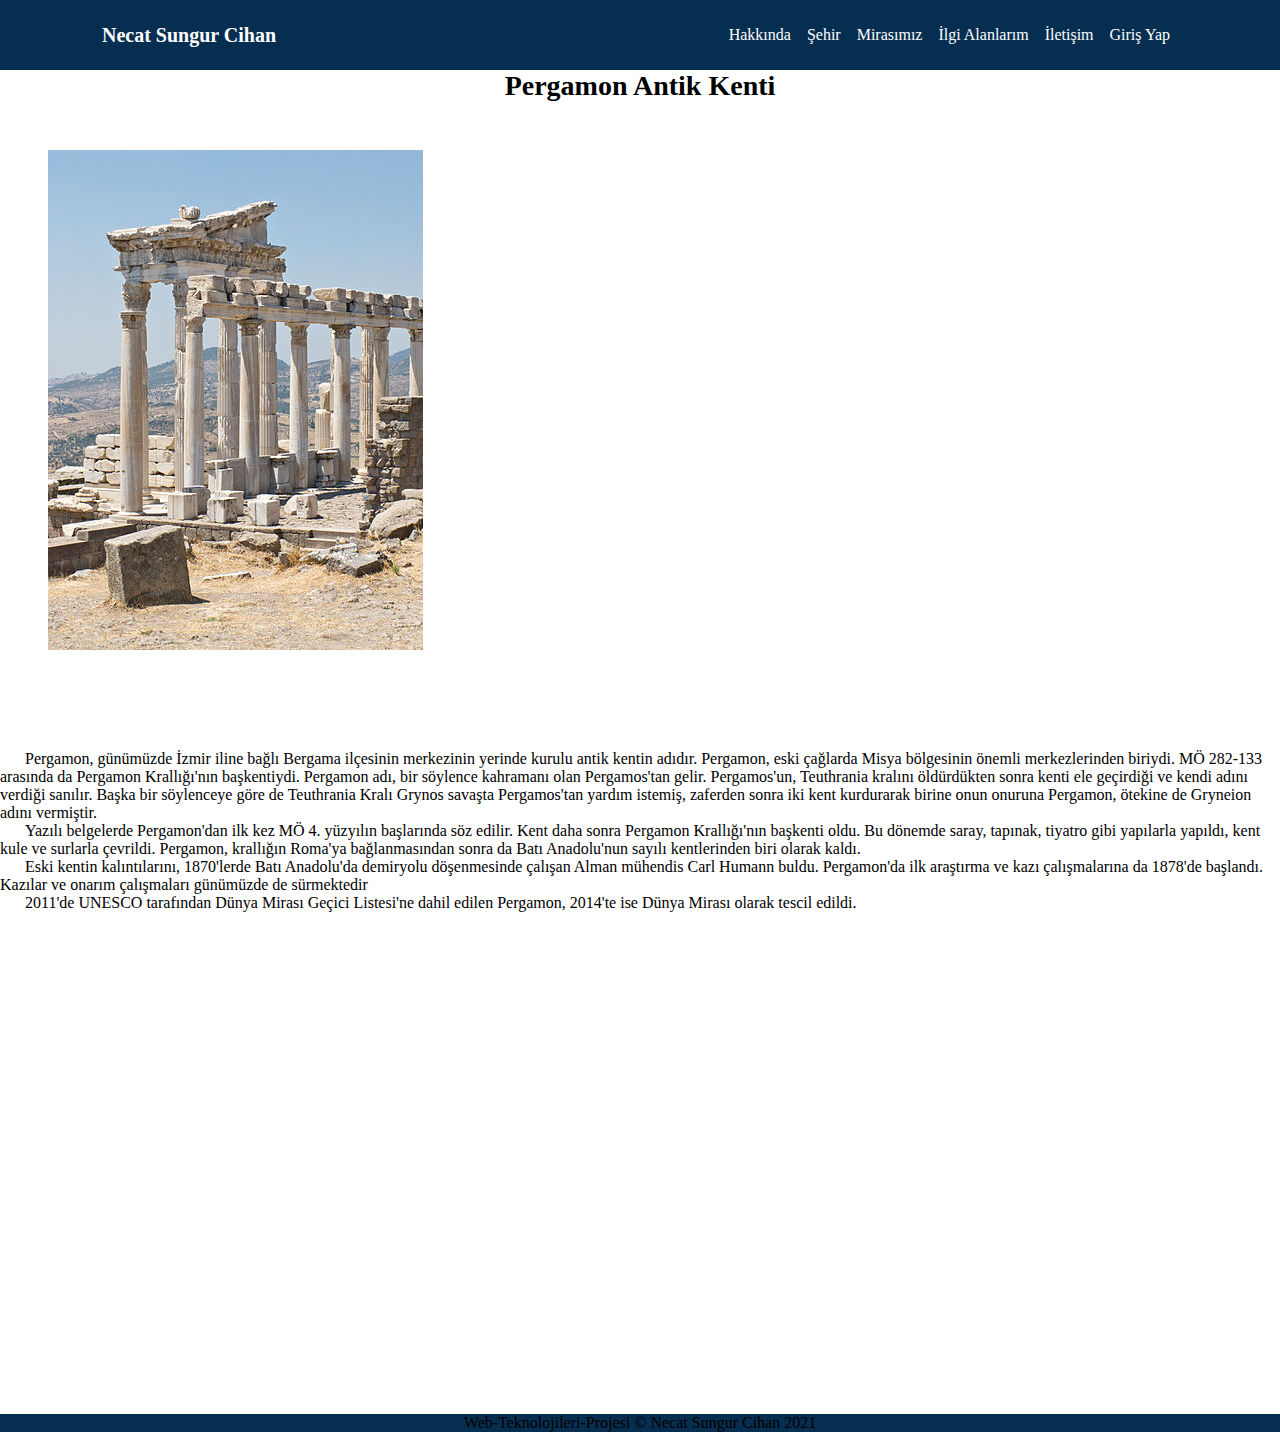
<file: mirasimiz.html>
<!DOCTYPE html>
<html lang="en">
<head>
    <meta charset="UTF-8">
    <meta http-equiv="X-UA-Compatible" content="IE=edge">
    <meta name="viewport" content="width=device-width, initial-scale=1.0">
    <title>Necat Sungur Cihan | B191210046</title>
    <meta name="keyword" content="Necat Sungur Cihan | B191210046"> 
    <!-- Css links -->
    <link rel="stylesheet" href="css/global.css">
    <link rel="stylesheet" href="css/main.css">
    <!-- Tablet -->
    <link rel="stylesheet" media="(max-width:1200px)" href="css/tablet.css">
    <!-- Mobile -->
    <link rel="stylesheet" media="(max-width:768px)" href="css/mobile.css">
    <!-- Bootstrap -->
    <link href="https://cdn.jsdelivr.net/npm/bootstrap@5.0.0/dist/css/bootstrap.min.css" rel="stylesheet" integrity="sha384-wEmeIV1mKuiNpC+IOBjI7aAzPcEZeedi5yW5f2yOq55WWLwNGmvvx4Um1vskeMj0" crossorigin="anonymous">
</head>
<body>
    <header class="bg-dark-blue">
        <div class="nav-box">
          <nav id="navbar">
            <a href="index.html"><h1 class="heading-small">Necat Sungur Cihan</h1></a>

            <ul>
                <li><a href="index.html">Hakkında</a></li>
                <li><a href="city.html">Şehir</a></li>
                <li><a href="mirasimiz.html">Mirasımız</a></li>
                <li><a href="#ilgi">İlgi Alanlarım</a></li>
                <li><a href="iletisim.html">İletişim</a></li>
                <li><a href="login.php">Giriş Yap</a></li>
            </ul>
        </nav>
        </div>
    </header>
    <h1 class="text-center heading-big para">Pergamon Antik Kenti</h1>
    <div class="container">
        <div class="row">
            <div class="col-lg-5">
                <img src="images/375px-Pergamon_-_01.jpg" alt="Pergamon" id="tower-pic">
            </div>
            <div class="col-lg-7">
                <p class="paragraf-extra">
                    <span id="paragraf">Pergamon, günümüzde İzmir iline bağlı Bergama ilçesinin merkezinin yerinde kurulu antik kentin adıdır. Pergamon, eski çağlarda Misya bölgesinin önemli merkezlerinden biriydi. MÖ 282-133 arasında da Pergamon Krallığı'nın başkentiydi. Pergamon adı, bir söylence kahramanı olan Pergamos'tan gelir. Pergamos'un, Teuthrania kralını öldürdükten sonra kenti ele geçirdiği ve kendi adını verdiği sanılır. Başka bir söylenceye göre de Teuthrania Kralı Grynos savaşta Pergamos'tan yardım istemiş, zaferden sonra iki kent kurdurarak birine onun onuruna Pergamon, ötekine de Gryneion adını vermiştir.</span>
                </p>
                <p>
                    <span id="paragraf">Yazılı belgelerde Pergamon'dan ilk kez MÖ 4. yüzyılın başlarında söz edilir. Kent daha sonra Pergamon Krallığı'nın başkenti oldu. Bu dönemde saray, tapınak, tiyatro gibi yapılarla yapıldı, kent kule ve surlarla çevrildi. Pergamon, krallığın Roma'ya bağlanmasından sonra da Batı Anadolu'nun sayılı kentlerinden biri olarak kaldı.</span>
                </p>
                <p>
                    <span id="paragraf">Eski kentin kalıntılarını, 1870'lerde Batı Anadolu'da demiryolu döşenmesinde çalışan Alman mühendis Carl Humann buldu. Pergamon'da ilk araştırma ve kazı çalışmalarına da 1878'de başlandı. Kazılar ve onarım çalışmaları günümüzde de sürmektedir</span>
                </p>
                <p>
                    <span id="paragraf">2011'de UNESCO tarafından Dünya Mirası Geçici Listesi'ne dahil edilen Pergamon, 2014'te ise Dünya Mirası olarak tescil edildi.</span>
                </p>
            </div>
            <iframe src="https://www.google.com/maps/embed?pb=!1m18!1m12!1m3!1d3094.8463569810606!2d27.181130715316378!3d39.13272757953503!2m3!1f0!2f0!3f0!3m2!1i1024!2i768!4f13.1!3m3!1m2!1s0x14b9f89a1b8fae83%3A0xf86bfb39f7a99e84!2sPergamon%20Ancient%20City!5e0!3m2!1sen!2str!4v1621705104200!5m2!1sen!2str" width="600" height="450" style="border:0;" allowfullscreen="" loading="lazy"></iframe>
        </div>
    </div>

    <footer class="py-5 bg-dark-blue text-white text-center">
        Web-Teknolojileri-Projesi © Necat Sungur Cihan 2021
      </footer>
  
      <script src="https://cdn.jsdelivr.net/npm/bootstrap@5.0.1/dist/js/bootstrap.bundle.min.js" integrity="sha384-gtEjrD/SeCtmISkJkNUaaKMoLD0//ElJ19smozuHV6z3Iehds+3Ulb9Bn9Plx0x4" crossorigin="anonymous"></script>
</body>
</html>
</file>
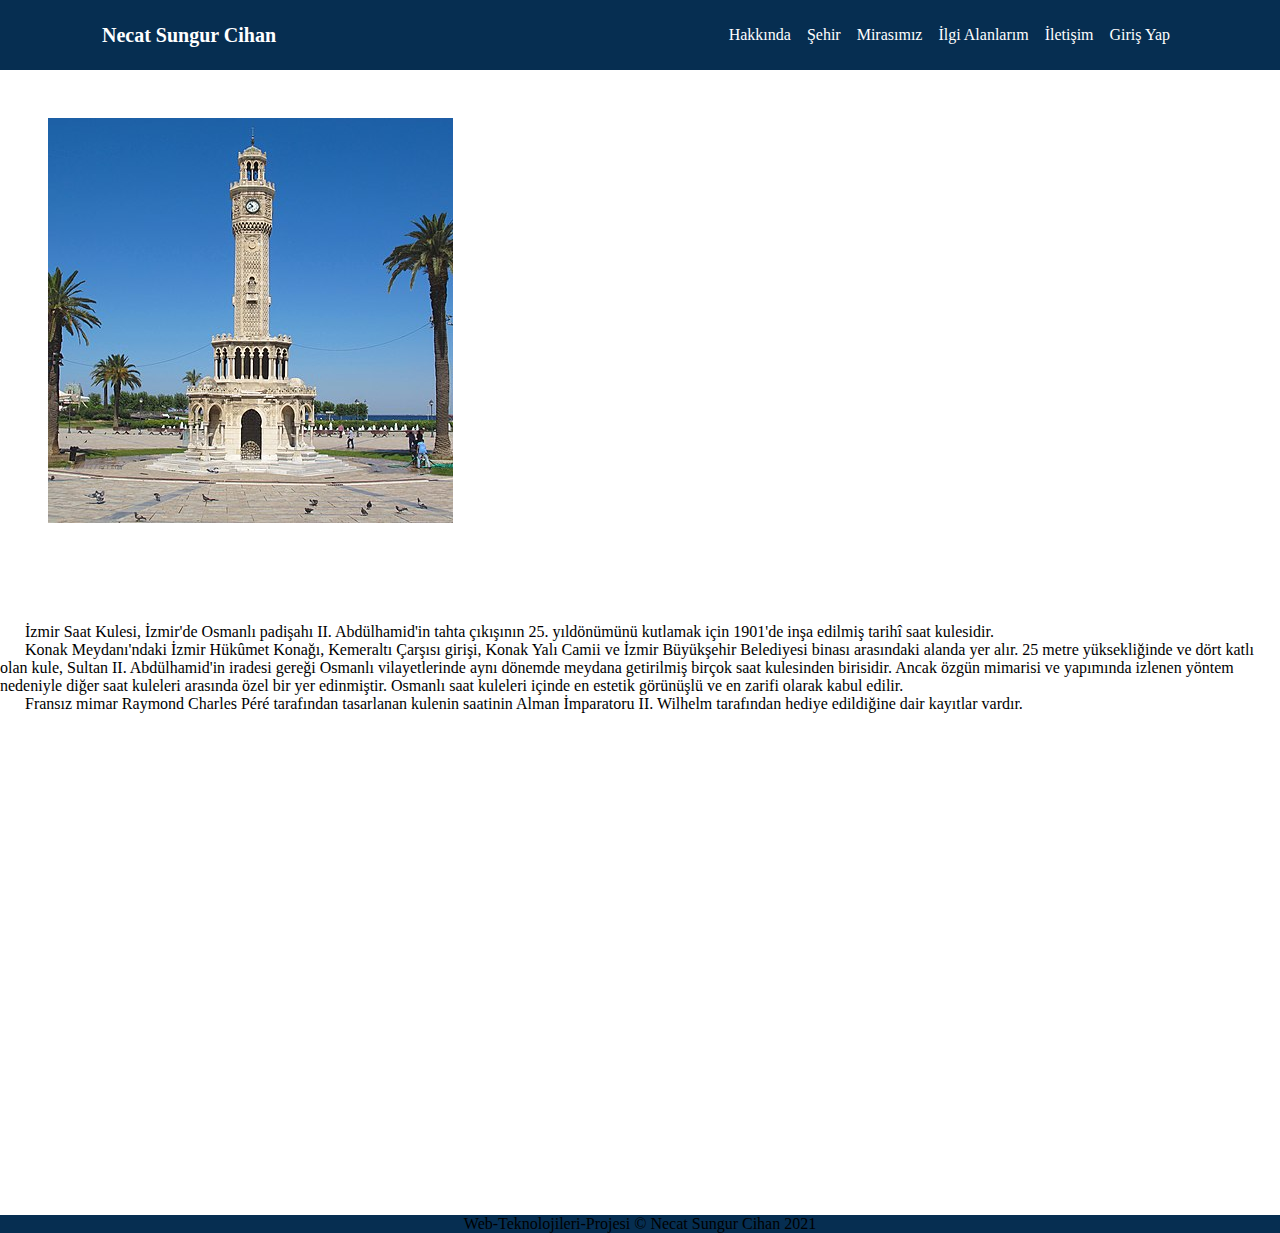
<file: saatkulesi.html>
<!DOCTYPE html>
<html lang="en">
<head>
    <meta charset="UTF-8">
    <meta http-equiv="X-UA-Compatible" content="IE=edge">
    <meta name="viewport" content="width=device-width, initial-scale=1.0">
    <title>Necat Sungur Cihan | B191210046</title>
    <meta name="keyword" content="Necat Sungur Cihan | B191210046"> 
    <!-- Css links -->
    <link rel="stylesheet" href="css/global.css">
    <link rel="stylesheet" href="css/main.css">
    <!-- Tablet -->
    <link rel="stylesheet" media="(max-width:1200px)" href="css/tablet.css">
    <!-- Mobile -->
    <link rel="stylesheet" media="(max-width:768px)" href="css/mobile.css">
    <!-- Bootstrap -->
    <link href="https://cdn.jsdelivr.net/npm/bootstrap@5.0.0/dist/css/bootstrap.min.css" rel="stylesheet" integrity="sha384-wEmeIV1mKuiNpC+IOBjI7aAzPcEZeedi5yW5f2yOq55WWLwNGmvvx4Um1vskeMj0" crossorigin="anonymous">
</head>
<body>
  <header class="bg-dark-blue">
    <div class="nav-box">
      <nav id="navbar">
        <a href="index.html"><h1 class="heading-small">Necat Sungur Cihan</h1></a>

        <ul>
            <li><a href="index.html">Hakkında</a></li>
            <li><a href="city.html">Şehir</a></li>
            <li><a href="mirasimiz.html">Mirasımız</a></li>
            <li><a href="ilgi.php">İlgi Alanlarım</a></li>
            <li><a href="iletisim.html">İletişim</a></li>
            <li><a href="login.php">Giriş Yap</a></li>
        </ul>
    </nav>
    </div>
</header>

<div class="container">
    <div class="row">
        <div class="col-lg-5">
            <img src="images/405px-Izmir_square_clock_tower.jpg" alt="Saat Kulesi" id="tower-pic">
        </div>
        <div class="col-lg-7">
            <p class="paragraf-extra">
                <span id="paragraf">İzmir Saat Kulesi, İzmir'de Osmanlı padişahı II. Abdülhamid'in tahta çıkışının 25. yıldönümünü kutlamak için 1901'de inşa edilmiş tarihî saat kulesidir.</span>
            </p>
            <p>
                <span id="paragraf">Konak Meydanı'ndaki İzmir Hükûmet Konağı, Kemeraltı Çarşısı girişi, Konak Yalı Camii ve İzmir Büyükşehir Belediyesi binası arasındaki alanda yer alır. 25 metre yüksekliğinde ve dört katlı olan kule, Sultan II. Abdülhamid'in iradesi gereği Osmanlı vilayetlerinde aynı dönemde meydana getirilmiş birçok saat kulesinden birisidir. Ancak özgün mimarisi ve yapımında izlenen yöntem nedeniyle diğer saat kuleleri arasında özel bir yer edinmiştir. Osmanlı saat kuleleri içinde en estetik görünüşlü ve en zarifi olarak kabul edilir.</span>
            </p>
            <p>
                <span id="paragraf">Fransız mimar Raymond Charles Péré tarafından tasarlanan kulenin saatinin Alman İmparatoru II. Wilhelm tarafından hediye edildiğine dair kayıtlar vardır.</span>
            </p>
        </div>
        <iframe src="https://www.google.com/maps/embed?pb=!1m18!1m12!1m3!1d3125.978186780209!2d27.126479115294945!3d38.41886897964723!2m3!1f0!2f0!3f0!3m2!1i1024!2i768!4f13.1!3m3!1m2!1s0x14bbd8e2301a9d67%3A0xc585c535e03c6abc!2sIzmir%20Clock%20Tower!5e0!3m2!1sen!2str!4v1621699861948!5m2!1sen!2str" width="750" height="450" style="border:0;" allowfullscreen="" loading="lazy"></iframe>

    </div>
</div>

<footer class="py-5 bg-dark-blue text-white text-center">
    Web-Teknolojileri-Projesi © Necat Sungur Cihan 2021
</footer>


  <script src="https://cdn.jsdelivr.net/npm/bootstrap@5.0.1/dist/js/bootstrap.bundle.min.js" integrity="sha384-gtEjrD/SeCtmISkJkNUaaKMoLD0//ElJ19smozuHV6z3Iehds+3Ulb9Bn9Plx0x4" crossorigin="anonymous"></script>
</body>
</html>
</file>
<file: css/global.css>
/* Text */

.text-center {
    text-align: center;
}

.heading-small {
    font-size: 1.25rem;
}

.heading-medium {
    font-size: 1.5rem;
}

.heading-big {
    font-size: 1.75rem;
}

.heading-bold{
    font-size: 1.5rem;
    font-weight: bold;
}

/* Color */

.bg-dark-blue {
    background: #062e51;
}

.bg-light-blue {
    background: #336ea2;
}

/* Nav Box */

.nav-box{
    max-width: 1100px;
    margin: 0 auto;
}
</file>
<file: css/main.css>
* {
    margin: 0;
    padding: 0;
    box-sizing: border-box;
}

a{
    text-decoration: none !important;
    color: #fff !important;
}

table {
    width: 100%;
}

#navbar {
    color: #fff;
    display: flex;
    justify-content: space-between;
    align-items: center !important;
    padding: 0 0.75rem;
    height: 70px;
}

#navbar ul{
    list-style-type: none;
    display: flex;
    align-items: center !important;
}

#navbar ul li a{
    padding-top: 0.5rem !important;
    padding-left: 0.5rem !important;
    padding-right: 0.5rem !important;
    padding-bottom: 0 !important;
}

#navbar ul li a:hover{
    background: #336ea2;
    border-radius: 4px !important;
}

/* Hakkında */

section {
    margin-top: 1rem;
}


#hakkında{
    margin-top: 1rem;
    display: flex;
    justify-content: space-between;
}

#hakkında .items {
    display: flex;
    justify-content: space-between;
    align-items: center;
}

#hakkında .items .item {
    width: 33%;
    text-align: center;
    padding-top: 0.5rem;
    padding-left: 0.5rem;
    padding-right: 0.5rem;
    padding-bottom: 0;
}


.width-card {
    width: 33%;
}

#cards{
    padding: 0.5rem;
    height: 500px;
}

#card-pic{
    height: 305px;
}

aside div{
    height: 730px;
}

#paragraf {
    margin-left: 25px;
}

.paragraf {
    margin-top: 1rem;
}

.paragraf-extra {
    padding-top: 3rem;
}

#tower-pic {
    padding: 3rem;
}

iframe {
    margin-bottom: 3rem;
}

#footer-ilgi {
    position: fixed;
    bottom: 0;
    left: 0;
    width: 100%;
}

.iletisim {
    width: 30rem;
}

.gender {
    display: flex;
    justify-content: left;
}
</file>
<file: css/tablet.css>
#tower-pic {
    padding: 0rem;
    padding-left: 0rem;
}
</file>
<file: css/mobile.css>
#navbar {
    flex-direction: column;
    padding-top: 0.5rem;
    padding-bottom: 0.5rem;
    overflow: hidden;
    height: 89px;
}

#hakkında .items {
    flex-direction: column;
}

#hakkında .items .item {
    width: 100%;
}
</file>
